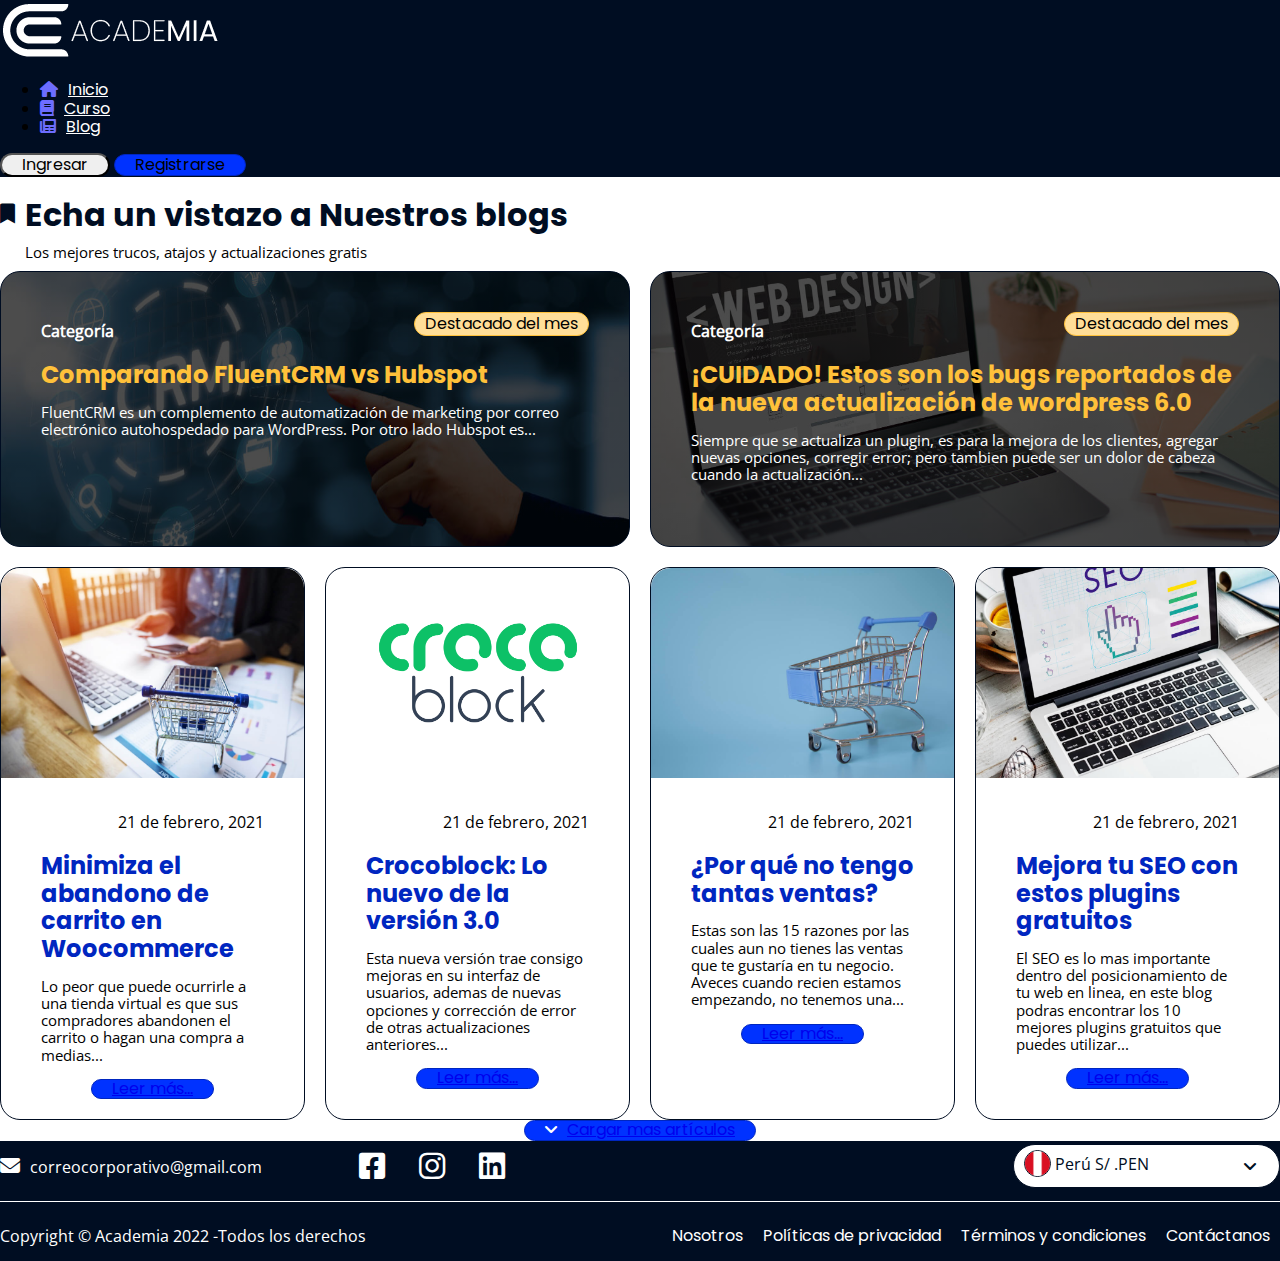
<file: pages/blog.html>
<!DOCTYPE html>
<html lang="es">
<head>
    <meta charset="UTF-8">
    <meta http-equiv="X-UA-Compatible" content="IE=edge">
    <meta name="viewport" content="width=device-width, initial-scale=1.0">
    <link href="https://cdn.jsdelivr.net/npm/bootstrap@5.2.0-beta1/dist/css/bootstrap.min.css" rel="stylesheet" integrity="sha384-0evHe/X+R7YkIZDRvuzKMRqM+OrBnVFBL6DOitfPri4tjfHxaWutUpFmBp4vmVor" crossorigin="anonymous">
    <link rel="stylesheet" href="../assets/icons/css/all.min.css">
    <link rel="stylesheet" href="../css/normalize.css">
    <link rel="stylesheet" href="../sass/estilos.css">
    <link rel="shortcut icon" href="../assets/img/favicon-academia.png" type="image/x-icon">
    <title>Nuestro blog</title>
    <meta name="description" content="Mantente informado sobre lo nuevo de wordpress y sus plugins. Actualiza tu conocimiento y descubre nuevos trucos con nuestros blogs. Suscribete para no perderte nuestros últimos blogs.">
    <meta name="keywords" content="wordpress, plugins, soporte wordpress, actualiza wordpress, newsletter, blogs">
</head>
<body>
    <!-- Inicio - Header (Bootstrap) -->
    <header class="c-header">
        <div class="container">
            <div class=" d-flex flex-wrap align-items-center justify-content-center justify-content-lg-between py-3">
            <a class="logo__link" href="../index.html">
                <img class="logo__img" src="../assets/img/Logo-escritorio.png" alt="Academia">
            </a>
            <ul class="nav col-12 col-lg-auto mb-2 justify-content-center mb-md-0">
                <li><a href="../index.html" class="nav-link px-2"><span class="icon nav__icon fa-solid fa-house"></span>Inicio</a></li>
                <li><a href="cursos.html" class="nav-link px-2"><span class="icon nav__icon fa-solid fa-book"></span>Curso</a></li>
                <li><a href="#" class="nav-link px-2"><span class="icon nav__icon fa-solid fa-newspaper"></span>Blog</a></li>
            </ul>
            <div class="col-lg-auto text-end">
                <button type="button" class="btn btn-outline-light me-2">Ingresar</button>
                <button type="button" class="btn btn-primary">Registrarse</button>
            </div>
            </div>
        </div>
    </header>
    <!-- Fin - Header (Bootstrap) -->

    <!-- Sección de blogs -->
    <section class="s-blogs">
        <div class="container b-blog">
            <div class="content content-main py-3">
                <span class="icon content-main__icon fa-solid fa-bookmark"></span>
                <div class="content-main__div">
                    <h1 class="content-title fw-bold">Echa un vistazo a Nuestros blogs</h1>
                    <p class="content__description content-main__description">Los mejores trucos, atajos y actualizaciones gratis</p>
                </div>
            </div>
            <div class="article">
                <article class="article-f article-1 content content--border content--background-img">
                    <div>
                        <span class="content-badge">Destacado del mes</span>
                        <p class="content_category content_category--size-medium">Categoría</p>
                        <h2 class="content-title fw-bold fs-5 tcolor-destacado">Comparando FluentCRM vs Hubspot</h2>
                        <p class="content__description content__description--size-medium">FluentCRM es un complemento de automatización de marketing por correo electrónico autohospedado para WordPress. Por otro lado Hubspot es...</p>
                    </div>
                </article>
                <article class="article-f article-2 content content--border content--background-img">
                    <span class="content-badge">Destacado del mes</span>
                    <p class="content_category content_category--size-medium">Categoría</p>
                    <h2 class="content-title fw-bold fs-5 tcolor-destacado">¡CUIDADO! Estos son los bugs reportados de la nueva actualización de wordpress 6.0</h2>
                    <p class="content__description">Siempre que se actualiza un plugin, es para la mejora de los clientes, agregar nuevas opciones, corregir error; pero tambien puede ser un dolor de cabeza cuando la actualización...</p>
                </article>
                <article class="article-c article-3 content content--border">
                    <img class="content__img" src="../assets/img/Ecommerce.jpg">
                    <div class="article__container">
                        <p class="content_category content_category--size-medium">Categoría</p>
                        <p class="content_date content_date--size-medium">21 de febrero, 2021</p>
                        <h2 class="content-title fw-bold fs-5 tcolor-comun">Minimiza el abandono de carrito en Woocommerce</h2>
                        <p class="content__description content__description--size-medium">Lo peor que puede ocurrirle a una tienda virtual es que sus compradores abandonen el carrito o hagan una compra a medias...</p>
                        <div class="content__button">
                            <a class="btn btn-primary my-3" href="#"></span>Leer más...</a>
                        </div>
                    </div>
                </article>
                <article class="article-c article-4 content content--border">
                    <img class="content__img" src="../assets/img/crocoblock_logo_vertical.png">
                    <div class="article__container">
                        <p class="content_category content_category--size-medium">Categoría</p>
                        <p class="content_date content_date--size-medium">21 de febrero, 2021</p>
                        <h2 class="content-title fw-bold fs-5 tcolor-comun">Crocoblock: Lo nuevo de la versión 3.0</h2>
                        <p class="content__description content__description--size-medium">Esta nueva versión trae consigo mejoras en su interfaz de usuarios, ademas de nuevas opciones y corrección de error de otras actualizaciones anteriores...</p>
                        <div class="content__button">
                            <a class="btn btn-primary my-3" href="#"></span>Leer más...</a>
                        </div>
                    </div>
                </article>
                <article class="article-c article-5 content content--border">
                    <img class="content__img" src="../assets/img/Abandono de carrito.jpg">
                    <div class="article__container">
                        <p class="content_category content_category--size-medium">Categoría</p>
                        <p class="content_date content_date--size-medium">21 de febrero, 2021</p>
                        <h2 class="content-title fw-bold fs-5 tcolor-comun">¿Por qué no tengo tantas ventas?</h2>
                        <p class="content__description content__description--size-medium">Estas son las 15 razones por las cuales aun no tienes las ventas que te gustaría en tu negocio. Aveces cuando recien estamos empezando, no tenemos una...</p>
                        <div class="content__button">
                            <a class="btn btn-primary my-3" href="#"></span>Leer más...</a>
                        </div>
                    </div>
                </article>
                <article class="article-c article-6 content content--border">
                    <img class="content__img" src="../assets/img/Seo.jpg">
                    <div class="article__container">
                        <p class="content_category content_category--size-medium">Categoría</p>
                        <p class="content_date content_date--size-medium">21 de febrero, 2021</p>
                        <h2 class="content-title fw-bold fs-5 tcolor-comun">Mejora tu SEO con estos plugins gratuitos</h2>
                        <p class="content__description content__description--size-medium">El SEO es lo mas importante dentro del posicionamiento de tu web en linea, en este blog podras encontrar los 10 mejores plugins gratuitos que puedes utilizar...</p>
                        <div class="content__button">
                            <a class="btn btn-primary my-3" href="#"></span>Leer más...</a>
                        </div>
                    </div>
                </article>
            </div>
            <div class="c_button">
                <a class="btn btn-primary my-3" href="#"><span class="icon button__icon fa-solid fa-angle-down"></span>Cargar mas artículos</a>
            </div>
        </div>
    </section>

    <!-- Footer -->
    <footer class="footer">
        <div class="block b-footer">
            <div class="c-footer-1 pt-2">
                <p class="footer__email"><span class="icon footer__icon fa-solid fa-envelope"></span>correocorporativo@gmail.com</p>
                <div class="redes redes--horizontal">
                    <span class="icon redes__icon fa-brands fa-facebook-square"></span>
                    <span class="icon redes__icon fa-brands fa-instagram"></span>
                    <span class="icon redes__icon fa-brands fa-linkedin"></span>
                </div>
                <div class="multi-currency">
                    <a href="#" class="hyperlink multi-currency__item">
                        <img src="../assets/img/Bandera-peru.png" alt="" class="multi-currency__img">
                        <p class="multi-currency__country">Perú S/ .PEN</p>
                        <span class="icon multi-currency__icon fa-solid fa-angle-down"></span>
                    </a>
                </div>
            </div>
            <span class="separator footer__separator"></span>
            <div class="c-footer-2">
                <p class="footer__copyright">Copyright © Academia 2022 -Todos los derechos</p>
                <nav class="nav nav-footer">
                    <ul class="nav__list nav-footer__list">
                        <li class="nav__item">
                            <a class="nav__link" href="pages/nosotros.html">Nosotros</a>
                        </li>
                        <li class="nav__item">
                            <a class="nav__link" href="#">Políticas de privacidad</a>
                        </li>
                        <li class="nav__item">
                            <a class="nav__link" href="#">Términos y condiciones</a>
                        </li>
                        <li class="nav__item">
                            <a class="nav__link" href="contacto.html">Contáctanos</a>
                        </li>
                    </ul>
                </nav>
            </div>
            <nav class="nav nav-footer-m">
                <ul class="nav__list nav-footer__list">
                    <li class="nav__item">
                        <a class="nav__link" href="#">Nosotros</a>
                    </li>
                    <li class="nav__item">
                        <a class="nav__link" href="#">Políticas de privacidad</a>
                    </li>
                    <li class="nav__item">
                        <a class="nav__link" href="#">Términos y condiciones</a>
                    </li>
                    <li class="nav__item">
                        <a class="nav__link" href="contacto.html">Contáctanos</a>
                    </li>
                </ul>
            </nav>
        </div>
    </footer>
        <!--Fin - Footer -->
    <script src="https://cdn.jsdelivr.net/npm/bootstrap@5.2.0-beta1/dist/js/bootstrap.bundle.min.js" integrity="sha384-pprn3073KE6tl6bjs2QrFaJGz5/SUsLqktiwsUTF55Jfv3qYSDhgCecCxMW52nD2" crossorigin="anonymous"></script>
</body>
</html>
</file>
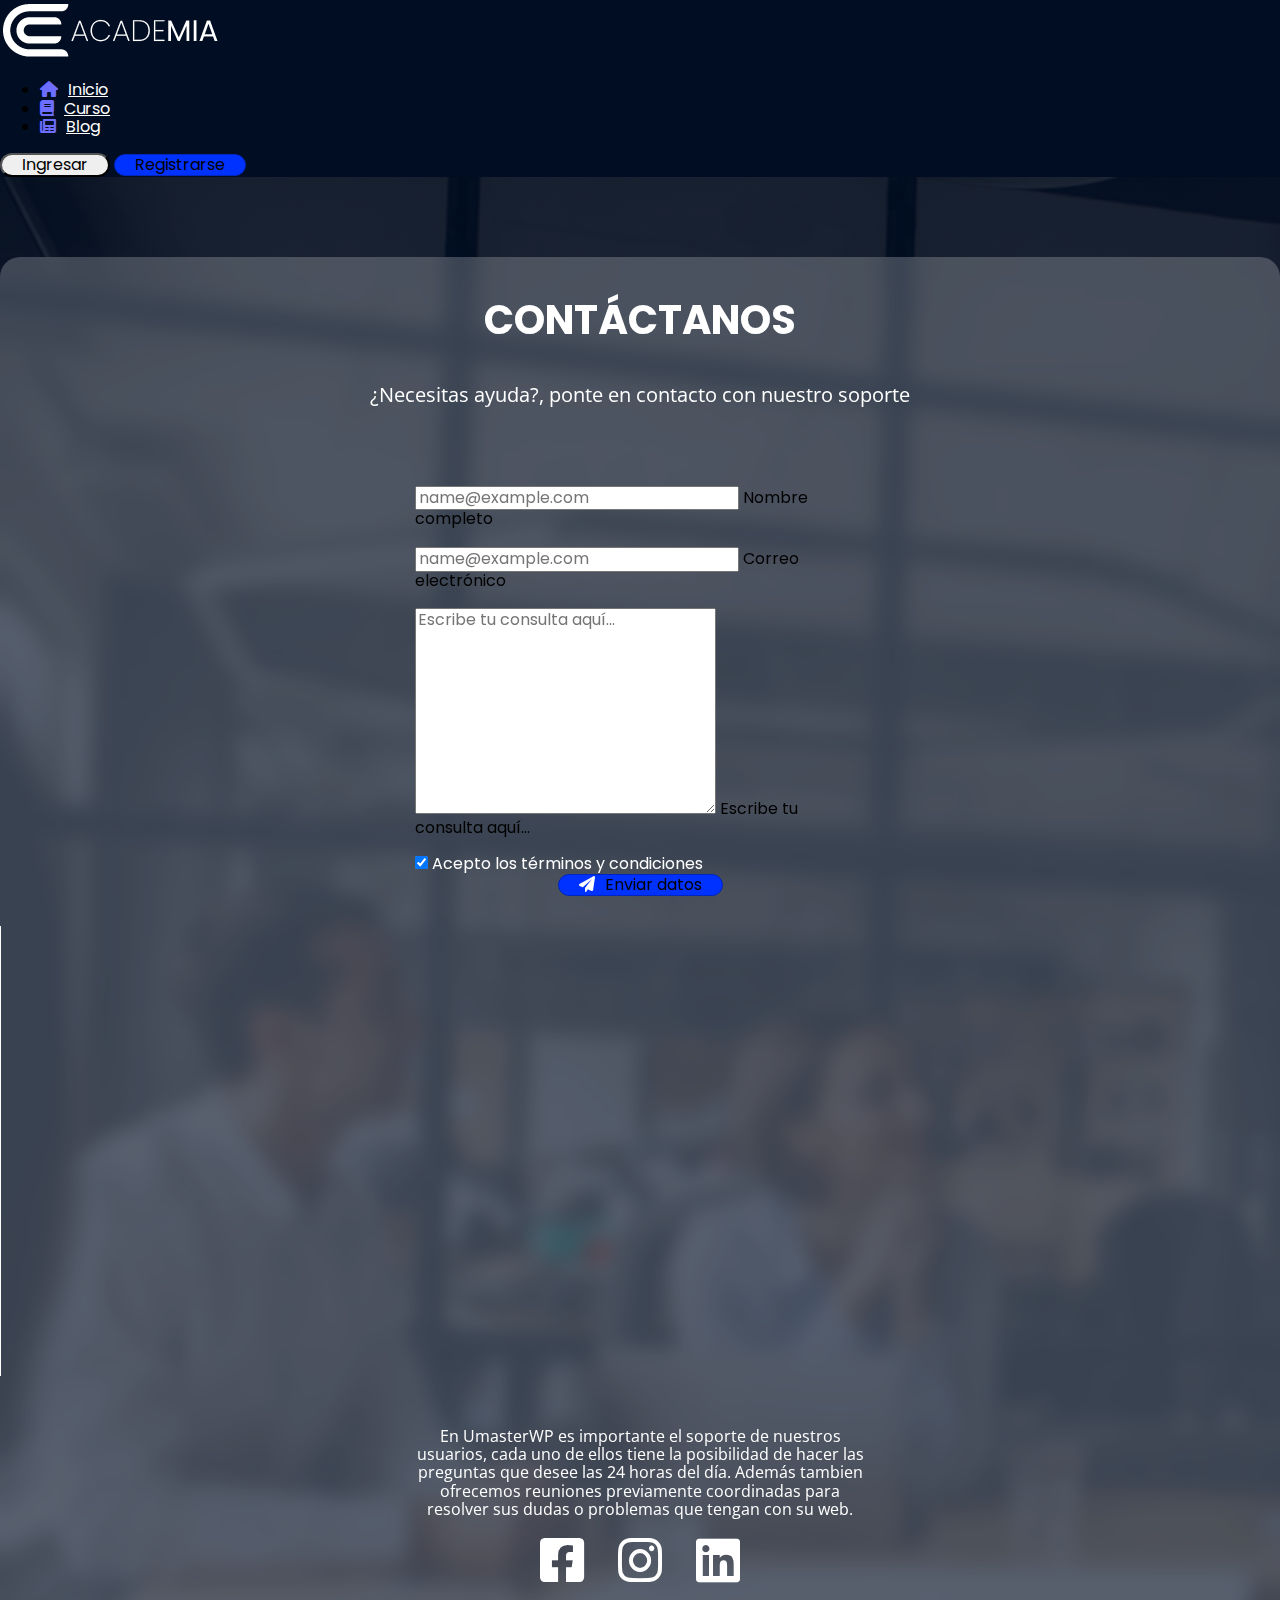
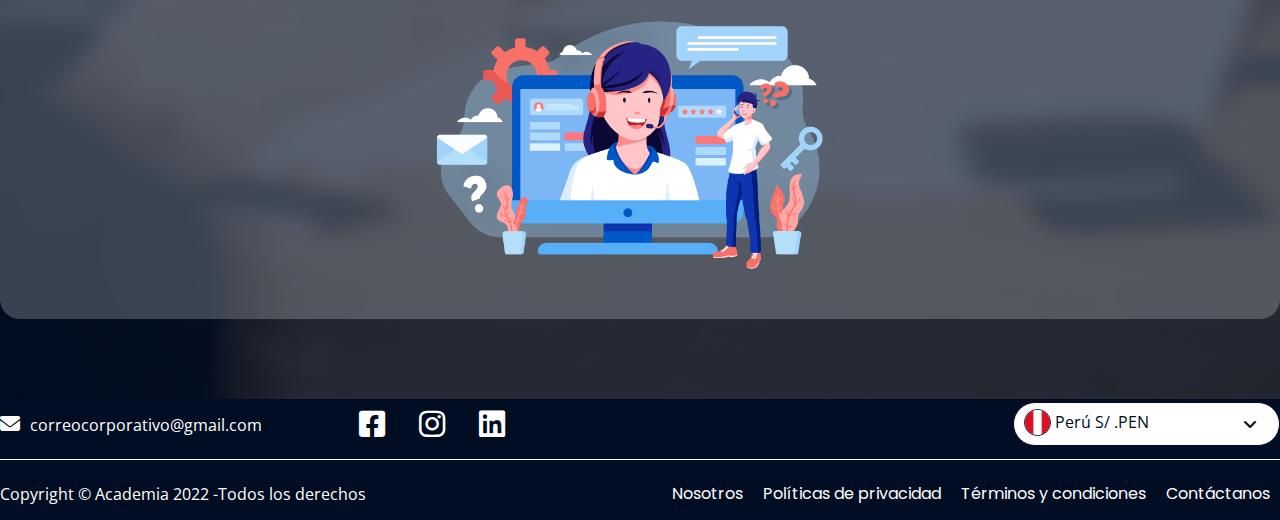
<file: pages/contacto.html>
<!DOCTYPE html>
<html lang="es">
<head>
    <meta charset="UTF-8">
    <meta http-equiv="X-UA-Compatible" content="IE=edge">
    <meta name="viewport" content="width=device-width, initial-scale=1.0">
    <link href="https://cdn.jsdelivr.net/npm/bootstrap@5.2.0-beta1/dist/css/bootstrap.min.css" rel="stylesheet" integrity="sha384-0evHe/X+R7YkIZDRvuzKMRqM+OrBnVFBL6DOitfPri4tjfHxaWutUpFmBp4vmVor" crossorigin="anonymous">
    <link rel="stylesheet" href="../assets/icons/css/all.min.css">
    <link rel="stylesheet" href="../css/normalize.css">
    <link rel="stylesheet" href="../sass/estilos.css">
    <link rel="shortcut icon" href="../assets/img/favicon-academia.png" type="image/x-icon">
    <title>Contacto</title>
    <meta name="description" content="Resuelve todas tus dudas poniéndote en contacto con nosotros.">
    <meta name="keywords" content="wordpress, contactanos, soporte, preguntas frecuentes">
</head>
<body>
    <!-- Inicio - Header (Bootstrap) -->
    <header class="c-header">
        <div class="container">
            <div class=" d-flex flex-wrap align-items-center justify-content-center justify-content-lg-between py-3">
            <a class="logo__link" href="../index.html">
                <img class="logo__img" src="../assets/img/Logo-escritorio.png" alt="Academia">
            </a>
            <ul class="nav col-12 col-lg-auto mb-2 justify-content-center mb-md-0">
                <li><a href="../index.html" class="nav-link px-2"><span class="icon nav__icon fa-solid fa-house"></span>Inicio</a></li>
                <li><a href="cursos.html" class="nav-link px-2"><span class="icon nav__icon fa-solid fa-book"></span>Curso</a></li>
                <li><a href="blog.html" class="nav-link px-2"><span class="icon nav__icon fa-solid fa-newspaper"></span>Blog</a></li>
            </ul>
            <div class="col-lg-auto text-end">
                <button type="button" class="btn btn-outline-light me-2">Ingresar</button>
                <button type="button" class="btn btn-primary">Registrarse</button>
            </div>
            </div>
        </div>
    </header>
    <!-- Fin - Header (Bootstrap) -->
    <!-- Sección de Contacto -->
    <div class="s-contact">
        <div class="container">
            <div class="block__contact">
                <div class="row contact">
                    <h1 class="contact__title fw-bold mb-1">CONTÁCTANOS</h1>
                    <P class="contact__description mb-1">¿Necesitas ayuda?, ponte en contacto con nuestro soporte</P>
                </div>
                <div class="row contact__container">
                    <div class="contact__form col-5">
                        <div class="form-floating mb-3 flex-fill">
                            <input type="text" class="form-control rounded-pill px-5" id="floatingInput" placeholder="name@example.com">
                            <label class="mx-5" for="floatingInput">Nombre completo</label>
                        </div>
                        <br>
                        <div class="form-floating mb-3 flex-fill">
                            <input type="email" class="form-control rounded-pill px-5" id="floatingInput" placeholder="name@example.com">
                            <label class="mx-5" for="floatingInput">Correo electrónico</label>
                        </div>
                        <br>
                        <div class="form-floating">
                            <textarea class="form-control" placeholder="Escribe tu consulta aquí..." id="floatingTextarea2" style="height: 200px"></textarea>
                            <label for="floatingTextarea2">Escribe tu consulta aquí...</label>
                        </div>
                        <br>
                        <div class="form-check">
                            <input class="form-check-input" type="checkbox" value="" id="flexCheckChecked" checked>
                            <label class="form-check-label" for="flexCheckChecked">
                            Acepto los términos y condiciones</label>
                        </div>
                        <div class="c_button mt-4 mb-5">
                            <button class="btn btn-primary" type="submit"><span class="icon button__icon fa-solid fa-paper-plane"></span>Enviar datos</button>
                        </div>
                    </div>
                    <span class="separator contact__separator "></span>
                    <div class="contact__content col-5">
                        <p>En UmasterWP es importante el soporte de nuestros usuarios, cada uno de ellos tiene la posibilidad de hacer las preguntas que desee las 24 horas del día. Además tambien ofrecemos reuniones previamente coordinadas para resolver sus dudas o problemas que tengan con su web.</p>
                        <div class="redes redes--center redes--horizontal">
                            <span class="icon redes__icon redes__icon--dark fa-brands fa-facebook-square"></span>
                            <span class="icon redes__icon redes__icon--dark fa-brands fa-instagram"></span>
                            <span class="icon redes__icon redes__icon--dark fa-brands fa-linkedin"></span>
                        </div>
                        <img src="../assets/img/contactanos-img.png" alt="">
                    </div>
                </div>
            </div>
        </div>
    </div>
    <!-- Footer -->
    <footer class="footer">
        <div class="block b-footer">
            <div class="c-footer-1 pt-2">
                <p class="footer__email"><span class="icon footer__icon fa-solid fa-envelope"></span>correocorporativo@gmail.com</p>
                <div class="redes redes--horizontal">
                    <span class="icon redes__icon fa-brands fa-facebook-square"></span>
                    <span class="icon redes__icon fa-brands fa-instagram"></span>
                    <span class="icon redes__icon fa-brands fa-linkedin"></span>
                </div>
                <div class="multi-currency">
                    <a href="#" class="hyperlink multi-currency__item">
                        <img src="../assets/img/Bandera-peru.png" alt="" class="multi-currency__img">
                        <p class="multi-currency__country">Perú S/ .PEN</p>
                        <span class="icon multi-currency__icon fa-solid fa-angle-down"></span>
                    </a>
                </div>
            </div>
            <span class="separator footer__separator"></span>
            <div class="c-footer-2">
                <p class="footer__copyright">Copyright © Academia 2022 -Todos los derechos</p>
                <nav class="nav nav-footer">
                    <ul class="nav__list nav-footer__list">
                        <li class="nav__item">
                            <a class="nav__link" href="#">Nosotros</a>
                        </li>
                        <li class="nav__item">
                            <a class="nav__link" href="#">Políticas de privacidad</a>
                        </li>
                        <li class="nav__item">
                            <a class="nav__link" href="#">Términos y condiciones</a>
                        </li>
                        <li class="nav__item">
                            <a class="nav__link" href="#">Contáctanos</a>
                        </li>
                    </ul>
                </nav>
            </div>
            <nav class="nav nav-footer-m">
                <ul class="nav__list nav-footer__list">
                    <li class="nav__item">
                        <a class="nav__link" href="#">Nosotros</a>
                    </li>
                    <li class="nav__item">
                        <a class="nav__link" href="#">Políticas de privacidad</a>
                    </li>
                    <li class="nav__item">
                        <a class="nav__link" href="#">Términos y condiciones</a>
                    </li>
                    <li class="nav__item">
                        <a class="nav__link" href="#">Contáctanos</a>
                    </li>
                </ul>
            </nav>
        </div>
    </footer>
        <!--Fin - Footer -->
    <script src="https://cdn.jsdelivr.net/npm/bootstrap@5.2.0-beta1/dist/js/bootstrap.bundle.min.js" integrity="sha384-pprn3073KE6tl6bjs2QrFaJGz5/SUsLqktiwsUTF55Jfv3qYSDhgCecCxMW52nD2" crossorigin="anonymous"></script>
</body>
</html>
</file>
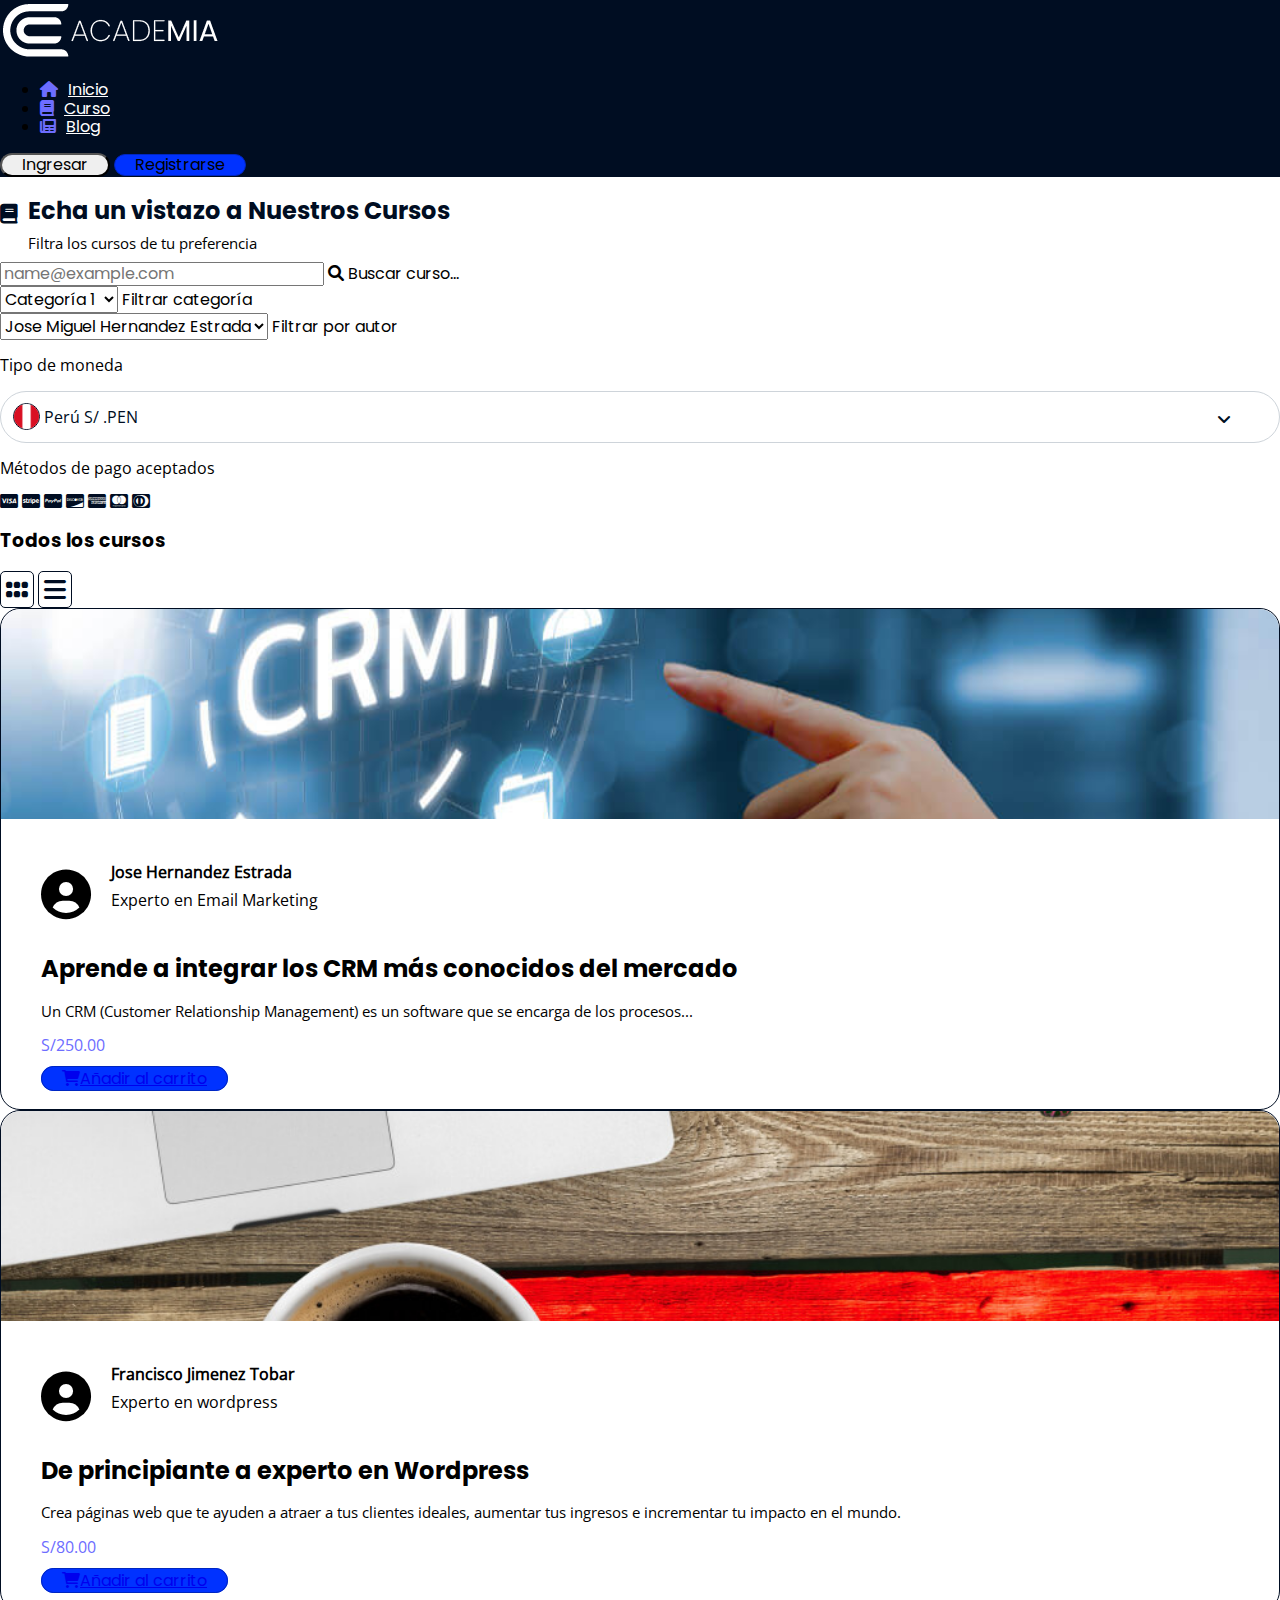
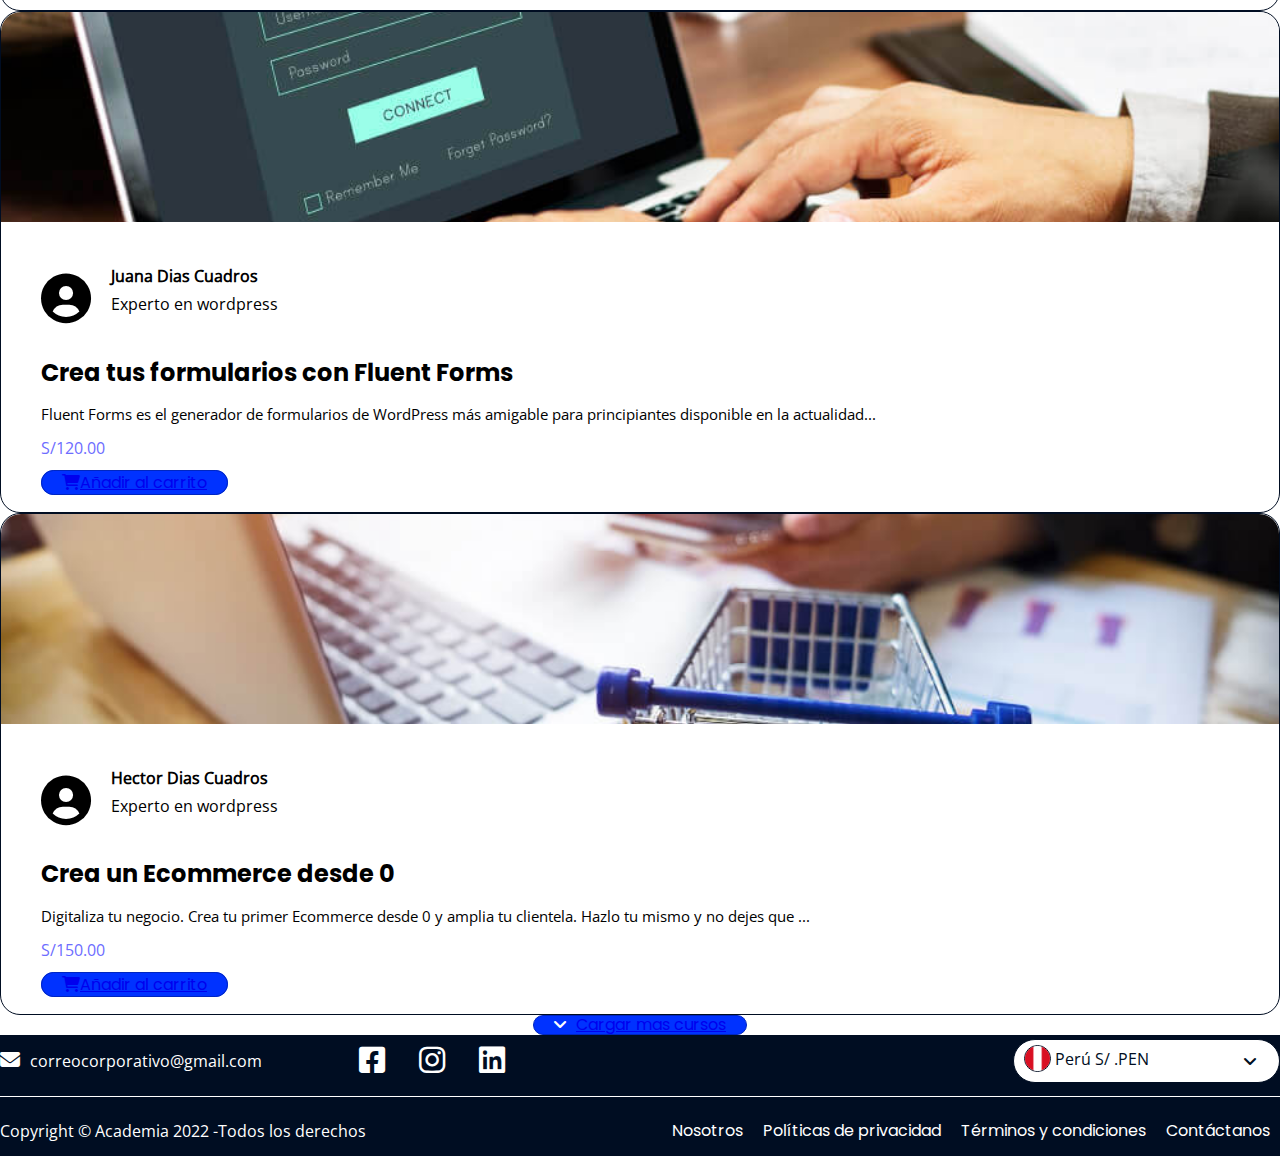
<file: pages/cursos.html>
<!DOCTYPE html>
<html lang="es">
<head>
    <meta charset="UTF-8">
    <meta http-equiv="X-UA-Compatible" content="IE=edge">
    <meta name="viewport" content="width=device-width, initial-scale=1.0">
    <link href="https://cdn.jsdelivr.net/npm/bootstrap@5.2.0-beta1/dist/css/bootstrap.min.css" rel="stylesheet" integrity="sha384-0evHe/X+R7YkIZDRvuzKMRqM+OrBnVFBL6DOitfPri4tjfHxaWutUpFmBp4vmVor" crossorigin="anonymous">
    <link rel="stylesheet" href="../assets/icons/css/all.min.css">
    <link rel="stylesheet" href="../css/normalize.css">
    <link rel="stylesheet" href="../sass/estilos.css">
    <link rel="shortcut icon" href="../assets/img/favicon-academia.png" type="image/x-icon">
    <title>Academia</title>
    <meta name="description" content="Encuentra los mejores cursos sobre wordpress y sus plugins. Actualizaciones mensuales y soporte personalizado.">
    <meta name="keywords" content="wordpress, plugins, soporte wordpress, actualiza wordpress, academia, curso wordpress, cursos, crm, builders, elementor">
</head>
<body>
    <!-- Inicio - Header (Bootstrap) -->
    <header class="c-header">
        <div class="container">
            <div class=" d-flex flex-wrap align-items-center justify-content-center justify-content-lg-between py-3">
            <a class="logo__link" href="../index.html">
                <img class="logo__img" src="../assets/img/Logo-escritorio.png" alt="Academia">
            </a>
            <ul class="nav col-12 col-lg-auto mb-2 justify-content-center mb-md-0">
                <li><a href="../index.html" class="nav-link px-2"><span class="icon nav__icon fa-solid fa-house"></span>Inicio</a></li>
                <li><a href="#" class="nav-link px-2"><span class="icon nav__icon fa-solid fa-book"></span>Curso</a></li>
                <li><a href="blog.html" class="nav-link px-2"><span class="icon nav__icon fa-solid fa-newspaper"></span>Blog</a></li>
            </ul>
            <div class="col-lg-auto text-end">
                <button type="button" class="btn btn-outline-light me-2">Ingresar</button>
                <button type="button" class="btn btn-primary">Registrarse</button>
            </div>
            </div>
        </div>
    </header>
    <!-- Fin - Header (Bootstrap) -->
    
    <!-- Grid de cursos - Inicio -->
    <div class="container-fluid">
        <div class="container">
            <div class="content content-main py-3">
                <span class="icon content-main__icon fa-solid fa-book"></span>
                <div class="content-main__div">
                    <h2 class="content-title fw-bold">Echa un vistazo a Nuestros Cursos</h2>
                    <p class="content__description content-main__description">Filtra los cursos de tu preferencia</p>
                </div>
            </div>
            <div class="row">
                <div class="form-floating col-md-5 mb-3 flex-fill">
                    <input type="text" class="form-control rounded-pill px-5" id="floatingInput" placeholder="name@example.com">
                    
                    <label class="mx-5" for="floatingInput">
                        <span class="me-2 fa-solid fa-magnifying-glass"></span>
                        Buscar curso...
                    </label>
                </div>
                <div class="form-floating col-md-3 mb-3 flex-fill">
                    <select class="form-select rounded-pill ps-4" id="floatingSelect" aria-label="Floating label select example">
                        <option selected>Categoría 1</option>
                        <option value="1">Categoría 2</option>
                        <option value="2">Categoría 3</option>
                        <option value="3">Categoría 4</option>
                    </select>
                    <label class="ps-5" for="floatingSelect">Filtrar categoría</label>
                </div>
                <div class="form-floating col-md-3 mb-3 flex-fill">
                    <select class="form-select rounded-pill ps-4" id="floatingSelect" aria-label="Floating label select example">
                        <option selected>Jose Miguel Hernandez Estrada</option>
                        <option value="1">Francisco Jimenez Tobar</option>
                        <option value="2">Juana Dias Cuadros</option>
                        <option value="3">Hector Dias Cuadros</option>
                    </select>
                    <label class="ps-5" for="floatingSelect">Filtrar por autor</label>
                </div>
            </div>
            <div class="row mb-5">
                <div class="filter__currency col-md-4 mb-3 flex-fill">
                    <p class="filter__tittle fw-bold mb-1">Tipo de moneda</p>
                    <div class="multi-currency multi-currency--filter">
                        <a href="#" class="hyperlink multi-currency__item">
                            <img src="../assets/img/Bandera-peru.png" alt="" class="multi-currency__img">
                            <p class="multi-currency__country">Perú S/ .PEN</p>
                            <span class="icon multi-currency__icon fa-solid fa-angle-down"></span>
                        </a>
                    </div>
                </div>
                <div class="filter-payment-method col-md-8 mb-3 flex-fill">
                    <p class="filter__tittle fw-bold mb-1">Métodos de pago aceptados</p>
                    <div class="icon-payments">
                        <span class="me-3 fs-1 icon fa-brands fa-cc-visa"></span>
                        <span class="me-3 fs-1 icon fa-brands fa-cc-stripe"></span>
                        <span class="me-3 fs-1 icon fa-brands fa-cc-paypal"></span>
                        <span class="me-3 fs-1 icon fa-brands fa-cc-discover"></span>
                        <span class="me-3 fs-1 icon fa-brands fa-cc-amex"></span>
                        <span class="me-3 fs-1 icon fa-brands fa-cc-mastercard"></span>
                        <span class="me-3 fs-1 icon fa-brands fa-cc-diners-club"></span>
                    </div>
                </div>
            </div>
            <div class="row">
                <h3 class="fs-4 fw-bold col mb-5">Todos los cursos</h3>
                <div class="icon-group col mb-5 d-flex justify-content-end">
                    <span class="icon courses-h__icon fa-solid fa-grip"></span>
                    <spani class="icon courses-h__icon fa-solid fa-bars"></spani>
                </div>
            </div>
            <div class="d-flex flex-wrap mb-4 courses-grid">
                <article class="course-g content col content--border">
                    <img class="content__img" src="../assets/img/Fluentcrm.jpg" alt="">
                    <div class="article__container">
                        <div class="author align-items-center">
                            <span class="author__img fa-solid fa-circle-user fs-3"></span>
                            <div class="author__content">
                                <p class="author__name">Jose Hernandez Estrada</p>
                                <p class="author__profession">Experto en Email Marketing</p>
                            </div>
                        </div>
                        <h2 class="content__title fs-5 fw-bold">Aprende a integrar los CRM más conocidos del mercado</h2>
                        <p class="content__description">Un CRM (Customer Relationship Management) es un software que se encarga de los procesos...</p>
                        <p class="content__price fw-bold">S/250.00</p>
                        <div class="content__buttons">
                            <a class="btn btn-primary d-block" href="#"><span class="button_icon fa-solid fa-cart-shopping"></span>Añadir al carrito</a>
                        </div>
                    </div>
                </article>
                <article class="course-g content col content--border">
                    <img class="content__img" src="../assets/img/Wordpres 2.jpg" alt="">
                    <div class="article__container">
                        <div class="author align-items-center">
                            <span class="author__img fa-solid fa-circle-user fs-3"></span>
                            <div class="author__content">
                                <p class="author__name">Francisco Jimenez Tobar</p>
                                <p class="author__profession">Experto en wordpress</p>
                            </div>
                        </div>
                        <h2 class="content__title fs-5 fw-bold">De principiante a experto en Wordpress</h2>
                        <p class="content__description">Crea páginas web que te ayuden a atraer a tus clientes ideales, aumentar tus ingresos e incrementar tu impacto en el mundo.</p>
                        <p class="content__price fw-bold">S/80.00</p>
                        <div class="content__buttons">
                            <a class="btn btn-primary d-block" href="#"><span class="button_icon fa-solid fa-cart-shopping"></span>Añadir al carrito</a>
                        </div>
                    </div>
                </article>
                <article class="course-g content col content--border">
                    <img class="content__img" src="../assets/img/Fluent forms.jpg" alt="">
                    <div class="article__container">
                        <div class="author align-items-center">
                            <span class="author__img fa-solid fa-circle-user fs-3"></span>
                            <div class="author__content">
                                <p class="author__name">Juana Dias Cuadros</p>
                                <p class="author__profession">Experto en wordpress</p>
                            </div>
                        </div>
                        <h2 class="content__title fs-5 fw-bold">Crea tus formularios con Fluent Forms</h2>
                        <p class="content__description">Fluent Forms es el generador de formularios de WordPress más amigable para principiantes disponible en la actualidad...</p>
                        <p class="content__price fw-bold">S/120.00</p>
                        <div class="content__buttons">
                            <a class="btn btn-primary d-block" href="#"><span class="button_icon fa-solid fa-cart-shopping"></span>Añadir al carrito</a>
                        </div>
                    </div>
                </article>
                <article class="course-g content col content--border">
                    <img class="content__img" src="../assets/img/Ecommerce.jpg" alt="">
                    <div class="article__container">
                        <div class="author align-items-center">
                            <span class="author__img fa-solid fa-circle-user fs-3"></span>
                            <div class="author__content">
                                <p class="author__name">Hector Dias Cuadros</p>
                                <p class="author__profession">Experto en wordpress</p>
                            </div>
                        </div>
                        <h2 class="content__title fs-5 fw-bold">Crea un Ecommerce desde 0</h2>
                        <p class="content__description">Digitaliza tu negocio. Crea tu primer Ecommerce desde 0 y amplia tu clientela. Hazlo tu mismo y no dejes que ...</p>
                        <p class="content__price fw-bold">S/150.00</p>
                        <div class="content__buttons">
                            <a class="btn btn-primary d-block" href="#"><span class="button_icon fa-solid fa-cart-shopping"></span>Añadir al carrito</a>
                        </div>
                    </div>
                </article>
            </div>
            <div class="c_button mb-5">
                <a class="btn btn-primary" href="#"><span class="icon button__icon fa-solid fa-angle-down"></span>Cargar mas cursos</a>
            </div>
        </div>
    </div>
    <!-- Grid de cursos - Inicio -->
    <!-- Footer -->
    <footer class="footer">
        <div class="block b-footer">
            <div class="c-footer-1 pt-2">
                <p class="footer__email"><span class="icon footer__icon fa-solid fa-envelope"></span>correocorporativo@gmail.com</p>
                <div class="redes redes--horizontal">
                    <span class="icon redes__icon fa-brands fa-facebook-square"></span>
                    <span class="icon redes__icon fa-brands fa-instagram"></span>
                    <span class="icon redes__icon fa-brands fa-linkedin"></span>
                </div>
                <div class="multi-currency">
                    <a href="#" class="hyperlink multi-currency__item">
                        <img src="../assets/img/Bandera-peru.png" alt="" class="multi-currency__img">
                        <p class="multi-currency__country">Perú S/ .PEN</p>
                        <span class="icon multi-currency__icon fa-solid fa-angle-down"></span>
                    </a>
                </div>
            </div>
            <span class="separator footer__separator"></span>
            <div class="c-footer-2">
                <p class="footer__copyright">Copyright © Academia 2022 -Todos los derechos</p>
                <nav class="nav nav-footer">
                    <ul class="nav__list nav-footer__list">
                        <li class="nav__item">
                            <a class="nav__link" href="pages/nosotros.html">Nosotros</a>
                        </li>
                        <li class="nav__item">
                            <a class="nav__link" href="#">Políticas de privacidad</a>
                        </li>
                        <li class="nav__item">
                            <a class="nav__link" href="#">Términos y condiciones</a>
                        </li>
                        <li class="nav__item">
                            <a class="nav__link" href="contacto.html">Contáctanos</a>
                        </li>
                    </ul>
                </nav>
            </div>
            <nav class="nav nav-footer-m">
                <ul class="nav__list nav-footer__list">
                    <li class="nav__item">
                        <a class="nav__link" href="#">Nosotros</a>
                    </li>
                    <li class="nav__item">
                        <a class="nav__link" href="#">Políticas de privacidad</a>
                    </li>
                    <li class="nav__item">
                        <a class="nav__link" href="#">Términos y condiciones</a>
                    </li>
                    <li class="nav__item">
                        <a class="nav__link" href="contacto.html">Contáctanos</a>
                    </li>
                </ul>
            </nav>
        </div>
    </footer>
        <!--Fin - Footer -->
    <script src="https://cdn.jsdelivr.net/npm/bootstrap@5.2.0-beta1/dist/js/bootstrap.bundle.min.js" integrity="sha384-pprn3073KE6tl6bjs2QrFaJGz5/SUsLqktiwsUTF55Jfv3qYSDhgCecCxMW52nD2" crossorigin="anonymous"></script>
</body>
</html>
</file>
<file: sass/estilos.css>
@charset "UTF-8";
@font-face {
  font-family: 'Poppins';
  src: url(../assets/fonts/Poppins/Poppins-Regular.ttf);
  font-weight: normal;
}

@font-face {
  font-family: 'Poppins';
  src: url(../assets/fonts/Poppins/Poppins-Bold.ttf);
  font-weight: bold;
}

@font-face {
  font-family: 'Open Sans';
  src: url(../assets/fonts/OpenSans/OpenSans-Regular.ttf);
}

body {
  font-family: Poppins;
}

p {
  font-family: Open Sans;
}

.icon {
  color: #000D22;
}

.hyperlink {
  color: #6d6dff;
  text-decoration: none;
  -webkit-transition: color 0.5s;
  transition: color 0.5s;
}

.hyperlink:hover {
  color: #00deff;
  -webkit-transform: translate(50px, 200px);
          transform: translate(50px, 200px);
  -webkit-transition: color 0.5s;
  transition: color 0.5s;
}

.separator {
  display: inline-block;
}

/* Header - Inicio */
.c-header {
  background-color: #000D22;
}

@media (min-width: 1400px) {
  .container, .container-lg, .container-md, .container-sm, .container-xl, .container-xxl {
    max-width: 1400px;
  }
}

.nav__icon {
  padding-right: 10px;
  color: #6d6dff;
  -webkit-transition: all 0.3s ease;
  transition: all 0.3s ease;
}

.nav-link:hover .nav__icon {
  color: #00deff;
  -webkit-transition: all 0.3s ease;
  transition: all 0.3s ease;
}

.nav-link:focus .nav__icon {
  color: #00deff;
}

.nav-link {
  color: #ffffff;
  -webkit-transition: all 0.3s ease;
  transition: all 0.3s ease;
}

.nav-link:hover {
  color: #00deff;
  -webkit-transition: all 0.3s ease;
  transition: all 0.3s ease;
}

.nav-link:focus {
  color: #00deff;
}

.btn-outline-light {
  border-radius: 50px;
  padding-inline: 20px;
}

.btn-outline-light:hover {
  background-color: #0026c0;
  border: 1px solid #0026c0;
  color: #ffffff;
}

/* Header - Fin */
/* banner - Inicio */
.carousel-item {
  height: 450px;
}

.img-fluid {
  height: 100%;
  width: 100%;
  -o-object-fit: cover;
     object-fit: cover;
}

.img-banner {
  -o-object-position: center;
     object-position: center;
  -webkit-filter: brightness(35%);
          filter: brightness(35%);
}

.img-top {
  -o-object-position: top;
     object-position: top;
}

.carousel-caption {
  bottom: 5.5em;
}

.btn-primary {
  background-color: #0032ff;
  border: 1px solid #0026c0;
  border-radius: 50px;
  padding-inline: 20px;
}

.btn-primary:hover {
  background-color: #0026c0;
  border: 1px solid #0026c0;
}

@media only screen and (max-width: 600px) {
  .carousel-item {
    min-height: 550px;
  }
}

/* banner - Fin */
/* Heroes - Inicio */
.content-badge {
  background-color: #ffde98;
  padding: 2px 10px 2px;
  border: 1px solid #ffc13a;
  border-radius: 20px;
  float: right;
}

.content-list {
  list-style: none;
  padding: 0;
}

.content-item {
  display: inline-block;
  padding-right: 15px;
  color: #0026c0;
}

.content-icon {
  padding-right: 10px;
  color: #0026c0;
}

.author {
  margin: 10px 0 10px;
  display: -webkit-box;
  display: -ms-flexbox;
  display: flex;
}

.author__img {
  display: inline-block;
  font-size: 50px;
  margin: 16px 20px 16px 0;
}

.author__content {
  display: inline-block;
}

.author__name {
  margin: 10px 0 10px;
  font-weight: bold;
}

.author__profession {
  margin: 10px 0 10px;
}

.btn-outline-primary {
  border-radius: 50px;
  padding-inline: 20px;
  border: 1px solid #0032ff;
  color: #0032ff;
}

.btn-outline-primary:hover {
  background-color: #0026c0;
  border: 1px solid #0026c0;
  color: #ffffff;
}

/* Heroes - Fin */
/* Caracteristicas - I */
.s-features {
  min-height: auto;
}

.content-section {
  max-width: 500px;
}

.content-title {
  margin: 20px 0 10px;
  padding: 0px;
  color: #000D22;
}

.content-separator {
  width: 120px;
  height: 1px;
  margin: 0 0 30px;
  background-color: #000D22;
}

.features-container {
  display: -webkit-box;
  display: -ms-flexbox;
  display: flex;
  -webkit-box-orient: horizontal;
  -webkit-box-direction: normal;
      -ms-flex-flow: row wrap;
          flex-flow: row wrap;
  -webkit-box-pack: justify;
      -ms-flex-pack: justify;
          justify-content: space-between;
  margin-bottom: 50px;
}

.features-item {
  display: inline-block;
  width: 250px;
  text-align: center;
  padding: 30px 48px 30px;
}

.features-icon {
  font-size: 100px;
  -webkit-animation-name: subibaja;
          animation-name: subibaja;
  -webkit-animation-iteration-count: infinite;
          animation-iteration-count: infinite;
  -webkit-animation-timing-function: ease-in-out;
          animation-timing-function: ease-in-out;
  -webkit-animation-duration: 2s;
          animation-duration: 2s;
}

@-webkit-keyframes subibaja {
  0% {
    -webkit-transform: translate(0px, 0px);
            transform: translate(0px, 0px);
  }
  50% {
    -webkit-transform: translate(0px, -30px);
            transform: translate(0px, -30px);
  }
  100% {
    -webkit-transform: translate(0px, 0px);
            transform: translate(0px, 0px);
  }
}

@keyframes subibaja {
  0% {
    -webkit-transform: translate(0px, 0px);
            transform: translate(0px, 0px);
  }
  50% {
    -webkit-transform: translate(0px, -30px);
            transform: translate(0px, -30px);
  }
  100% {
    -webkit-transform: translate(0px, 0px);
            transform: translate(0px, 0px);
  }
}

.features-item-title {
  font-weight: bold;
  margin: 10px 0 0px;
}

.features-item-separator {
  width: 100px;
  height: 1px;
  margin: 0;
  background-color: #000D22;
}

.features-item-description {
  margin: 10px 0 0px;
}

@media only screen and (max-width: 1023px) {
  .content-section {
    margin-left: 30px;
  }
}

@media only screen and (max-width: 500px) {
  .features-container {
    -webkit-box-pack: center;
        -ms-flex-pack: center;
            justify-content: center;
  }
}

/* Caracteristicas - F */
/* Categorias - I */
.card-cover {
  background-image: -webkit-gradient(linear, left top, left bottom, from(#000000b3), to(#000000b3)), url("../assets/img/Diseno_web.jpg");
  background-image: linear-gradient(#000000b3, #000000b3), url("../assets/img/Diseno_web.jpg");
  background-position: center;
  background-size: cover;
  background-repeat: no-repeat;
}

.card-cover-2 {
  background-image: -webkit-gradient(linear, left top, left bottom, from(#000000b3), to(#000000b3)), url("../assets/img/Fluentcrm.jpg");
  background-image: linear-gradient(#000000b3, #000000b3), url("../assets/img/Fluentcrm.jpg");
  background-position: center;
  background-size: cover;
  background-repeat: no-repeat;
}

.card-cover-3 {
  background-image: -webkit-gradient(linear, left top, left bottom, from(#000000b3), to(#000000b3)), url("../assets/img/estudiante digital.jpg");
  background-image: linear-gradient(#000000b3, #000000b3), url("../assets/img/estudiante digital.jpg");
  background-position: center;
  background-size: cover;
  background-repeat: no-repeat;
}

/* Categorias - F */
/* Inicio - Footer */
.footer {
  background-color: #000D22;
}

.b-footer {
  max-width: 1400px;
  margin: auto;
  height: 100%;
  display: -ms-grid;
  display: grid;
  -ms-grid-rows: 1fr 20px 1fr;
  -ms-grid-columns: (1fr)[2];
      grid-template: 1fr 20px 1fr/repeat(2, 1fr);
}

.c-footer-1 {
  -ms-grid-row: 1;
  -ms-grid-row-span: 1;
  -ms-grid-column: 1;
  -ms-grid-column-span: 2;
  grid-area: 1/1/2/3;
  display: -ms-grid;
  display: grid;
      grid-template-areas: 'e i . . . . . m';
  -webkit-box-align: center;
      -ms-flex-align: center;
          align-items: center;
}

.footer__icon {
  color: #ffffff;
  padding-right: 10px;
  font-size: 20px;
}

.footer__email {
  color: #ffffff;
  -ms-grid-row: 1;
  -ms-grid-column: 1;
  grid-area: e;
  margin: 0px;
}

.redes__icon {
  font-size: 30px;
  color: #ffffff;
  padding-inline: 15px;
}

.redes__icon:hover {
  color: #00deff;
}

.redes--horizontal {
  margin: 10px 0 10px;
  -ms-grid-row: 1;
  -ms-grid-column: 1;
  grid-area: i;
}

.multi-currency {
  background-color: #ffffff;
  list-style: none;
  border-radius: 50px;
  border: 1px solid #000D22;
  padding-inline: 10px;
  -ms-grid-row: 1;
  -ms-grid-column: 8;
  grid-area: m;
}

.multi-currency__img {
  width: 25px;
  border-radius: 20px;
  display: inline-block;
  vertical-align: middle;
  border: 1px solid #000D22;
}

.multi-currency__country {
  display: inline-block;
  color: #000D22;
  vertical-align: middle;
  margin: 10px 0;
}

.multi-currency__icon {
  float: right;
  padding: 13px;
}

.footer__separator {
  display: inline-block;
  width: 100%;
  height: 1px;
  background-color: #ffffff;
  margin: 0;
  -ms-grid-row: 2;
  -ms-grid-row-span: 1;
  -ms-grid-column: 1;
  -ms-grid-column-span: 2;
  grid-area: 2/1/3/3;
  margin: 10px 0;
}

.c-footer-2 {
  -ms-grid-row: 3;
  -ms-grid-row-span: 1;
  -ms-grid-column: 1;
  -ms-grid-column-span: 2;
  grid-area: 3/1/4/3;
  display: -ms-grid;
  display: grid;
      grid-template-areas: 'i h';
  -webkit-box-align: center;
      -ms-flex-align: center;
          align-items: center;
}

.footer__copyright {
  color: #ffffff;
  -ms-grid-row: 1;
  -ms-grid-column: 1;
  grid-area: i;
}

.nav-footer {
  display: -webkit-box;
  display: -ms-flexbox;
  display: flex;
  -ms-grid-row: 1;
  -ms-grid-column: 2;
  grid-area: h;
  justify-self: end;
}

.nav-footer-m {
  display: none;
}

.nav-footer__list {
  list-style: none;
  display: -webkit-box;
  display: -ms-flexbox;
  display: flex;
  margin: 0;
  padding: 0;
  width: 50%;
  width: 100%;
  text-align: center;
}

.nav__item {
  padding-inline: 10px;
}

.nav__link {
  color: #ffffff;
  text-decoration: none;
}

.nav__link:hover {
  color: #00deff;
  -webkit-transition: all 0.5s ease;
  transition: all 0.5s ease;
}

@media only screen and (max-width: 1023px) {
  .b-footer {
    -ms-grid-rows: auto 1fr 20px 1fr;
    -ms-grid-columns: (1fr)[2];
        grid-template: auto 1fr 20px 1fr/repeat(2, 1fr);
  }
  .c-footer-1 {
    -ms-grid-row: 2;
    -ms-grid-row-span: 1;
    -ms-grid-column: 1;
    -ms-grid-column-span: 2;
    grid-area: 2/1/3/3;
    margin-inline: 10px;
  }
  .footer__separator {
    -ms-grid-row: 3;
    -ms-grid-row-span: 1;
    -ms-grid-column: 1;
    -ms-grid-column-span: 2;
    grid-area: 3/1/4/3;
  }
  .c-footer-2 {
    -ms-grid-row: 4;
    -ms-grid-row-span: 1;
    -ms-grid-column: 1;
    -ms-grid-column-span: 2;
    grid-area: 4/1/5/3;
    margin-inline: 10px;
  }
  .nav-footer {
    display: none;
  }
  .nav-footer-m {
    display: block;
    -ms-grid-row: 1;
    -ms-grid-row-span: 1;
    -ms-grid-column: 1;
    -ms-grid-column-span: 2;
    grid-area: 1/1/2/3;
    -ms-flex-item-align: center;
        -ms-grid-row-align: center;
        align-self: center;
    margin-inline: 20px;
    margin: 20px 0px;
  }
  .nav-footer-m > .nav__list {
    display: -webkit-box;
    display: -ms-flexbox;
    display: flex;
    -webkit-box-orient: vertical;
    -webkit-box-direction: normal;
        -ms-flex-flow: column nowrap;
            flex-flow: column nowrap;
    gap: 15px;
  }
}

@media only screen and (max-width: 650px) {
  .multi-currency {
    display: none;
  }
  .redes--horizontal > .redes__icon {
    padding-inline: 5px;
  }
}

/* Fin - Footer */
/* Página de blog - I */
.tcolor-destacado {
  color: #ffc13a;
}

.tcolor-comun {
  color: #0026c0;
}

.s-blogs {
  display: -webkit-box;
  display: -ms-flexbox;
  display: flex;
  -webkit-box-pack: center;
      -ms-flex-pack: center;
          justify-content: center;
}

.b-blog {
  max-width: 1400px;
  margin: 0;
}

.b-blog > .content {
  max-width: 100%;
  min-width: auto;
}

.article-f, .article-c {
  -webkit-transition: all 0.2s;
  transition: all 0.2s;
  border: 1px solid #ffc13a;
  border-radius: 20px;
}

.article-f:hover, .article-c:hover {
  -webkit-transform: scale(1.02);
          transform: scale(1.02);
  -webkit-transition: all 0.2s;
  transition: all 0.2s;
}

.article-c {
  border-color: #0026c0;
}

.article > .content {
  max-width: 100%;
  min-width: auto;
}

.content-main {
  display: -webkit-box;
  display: -ms-flexbox;
  display: flex;
  -ms-flex-item-align: end;
      align-self: end;
}

.content-main__icon {
  display: inline-block;
  font-size: 20px;
  padding: 27px 10px 0 0;
  vertical-align: top;
}

.content-main__description {
  margin: 0 0 10px;
}

.content_category {
  color: #ffffff;
  font-weight: bold;
  margin: 10px 0 0px;
  display: inline-block;
}

.content__img {
  border-radius: 20px 20px 0 0;
  width: 100%;
  height: 210px;
  -o-object-fit: cover;
     object-fit: cover;
}

.article {
  -ms-grid-row: 2;
  -ms-grid-row-span: 1;
  -ms-grid-column: 1;
  -ms-grid-column-span: 2;
  grid-area: 2/1/3/3;
  display: -ms-grid;
  display: grid;
  -ms-grid-rows: 1fr 2fr;
  -ms-grid-columns: (1fr)[4];
      grid-template: 1fr 2fr/repeat(4, 1fr);
  gap: 20px;
}

.article-1 {
  -ms-grid-row: 1;
  -ms-grid-row-span: 1;
  -ms-grid-column: 1;
  -ms-grid-column-span: 2;
  grid-area: 1/1/2/3;
  padding: 40px;
  background-image: -webkit-gradient(linear, left top, left bottom, from(#000000b3), to(#000000b3)), url(../assets/img/Fluentcrm.jpg);
  background-image: linear-gradient(#000000b3, #000000b3), url(../assets/img/Fluentcrm.jpg);
  background-repeat: no-repeat;
  background-size: cover;
  background-position: center;
}

.article-1 .content__description {
  color: #ffffff;
}

.article-2 {
  -ms-grid-row: 1;
  -ms-grid-row-span: 1;
  -ms-grid-column: 3;
  -ms-grid-column-span: 2;
  grid-area: 1/3/2/5;
  padding: 40px;
  background-image: -webkit-gradient(linear, left top, left bottom, from(#000000b3), to(#000000b3)), url(../assets/img/wordpress.jpg);
  background-image: linear-gradient(#000000b3, #000000b3), url(../assets/img/wordpress.jpg);
  background-repeat: no-repeat;
  background-size: cover;
  background-position: center;
}

.article-2 .content__description {
  color: #ffffff;
}

.article-3 {
  -ms-grid-row: 2;
  -ms-grid-row-span: 1;
  -ms-grid-column: 1;
  -ms-grid-column-span: 1;
  grid-area: 2/1/3/2;
}

.article-4 {
  -ms-grid-row: 2;
  -ms-grid-row-span: 1;
  -ms-grid-column: 2;
  -ms-grid-column-span: 1;
  grid-area: 2/2/3/3;
}

.article-5 {
  -ms-grid-row: 2;
  -ms-grid-row-span: 1;
  -ms-grid-column: 3;
  -ms-grid-column-span: 1;
  grid-area: 2/3/3/4;
}

.article-6 {
  -ms-grid-row: 2;
  -ms-grid-row-span: 1;
  -ms-grid-column: 4;
  -ms-grid-column-span: 1;
  grid-area: 2/4/3/5;
}

.article__container {
  padding: 20px 40px;
}

.content_date {
  float: right;
  margin: 10px 0 0px;
}

.content__title--size-medium {
  font-size: 20px;
}

.c_button {
  display: -webkit-box;
  display: -ms-flexbox;
  display: flex;
  -webkit-box-pack: center;
      -ms-flex-pack: center;
          justify-content: center;
  -webkit-box-align: center;
      -ms-flex-align: center;
          align-items: center;
}

.content__button {
  display: -webkit-box;
  display: -ms-flexbox;
  display: flex;
  -webkit-box-pack: center;
      -ms-flex-pack: center;
          justify-content: center;
  -webkit-box-align: center;
      -ms-flex-align: center;
          align-items: center;
}

.button__icon {
  color: #ffffff;
  padding-right: 10px;
}

@media only screen and (max-width: 1023px) {
  .b-blog {
    padding-inline: 30px;
  }
  .article {
    display: -ms-grid;
    display: grid;
    -ms-grid-rows: (auto)[4];
    -ms-grid-columns: (1fr)[4];
        grid-template: repeat(4, auto)/repeat(4, 1fr);
  }
  .article-1 {
    -ms-grid-row: 1;
    -ms-grid-row-span: 1;
    -ms-grid-column: 1;
    -ms-grid-column-span: 4;
    grid-area: 1/1/2/5;
  }
  .article-2 {
    -ms-grid-row: 2;
    -ms-grid-row-span: 1;
    -ms-grid-column: 1;
    -ms-grid-column-span: 4;
    grid-area: 2/1/3/5;
  }
  .article-3 {
    -ms-grid-row: 3;
    -ms-grid-row-span: 1;
    -ms-grid-column: 1;
    -ms-grid-column-span: 2;
    grid-area: 3/1/4/3;
  }
  .article-4 {
    -ms-grid-row: 3;
    -ms-grid-row-span: 1;
    -ms-grid-column: 3;
    -ms-grid-column-span: 2;
    grid-area: 3/3/4/5;
  }
  .article-5 {
    -ms-grid-row: 4;
    -ms-grid-row-span: 1;
    -ms-grid-column: 1;
    -ms-grid-column-span: 2;
    grid-area: 4/1/5/3;
  }
  .article-6 {
    -ms-grid-row: 4;
    -ms-grid-row-span: 1;
    -ms-grid-column: 3;
    -ms-grid-column-span: 2;
    grid-area: 4/3/5/5;
  }
}

@media only screen and (max-width: 480px) {
  .article {
    display: -ms-grid;
    display: grid;
    -ms-grid-rows: (auto)[6];
    -ms-grid-columns: (1fr)[4];
        grid-template: repeat(6, auto)/repeat(4, 1fr);
  }
  .article-1 {
    -ms-grid-row: 1;
    -ms-grid-row-span: 1;
    -ms-grid-column: 1;
    -ms-grid-column-span: 4;
    grid-area: 1/1/2/5;
  }
  .article-2 {
    -ms-grid-row: 2;
    -ms-grid-row-span: 1;
    -ms-grid-column: 1;
    -ms-grid-column-span: 4;
    grid-area: 2/1/3/5;
  }
  .article-3 {
    -ms-grid-row: 3;
    -ms-grid-row-span: 1;
    -ms-grid-column: 1;
    -ms-grid-column-span: 4;
    grid-area: 3/1/4/5;
  }
  .article-4 {
    -ms-grid-row: 4;
    -ms-grid-row-span: 1;
    -ms-grid-column: 1;
    -ms-grid-column-span: 4;
    grid-area: 4/1/5/5;
  }
  .article-5 {
    -ms-grid-row: 5;
    -ms-grid-row-span: 1;
    -ms-grid-column: 1;
    -ms-grid-column-span: 4;
    grid-area: 5/1/6/5;
  }
  .article-6 {
    -ms-grid-row: 6;
    -ms-grid-row-span: 1;
    -ms-grid-column: 1;
    -ms-grid-column-span: 4;
    grid-area: 6/1/7/5;
  }
}

/* Página de blog - F */
/* Curso - I */
.filter__currency > .multi-currency {
  border: 1px solid #ced4da;
  padding: .375rem 2.25rem .375rem .75rem;
}

@media only screen and (max-width: 620px) {
  .filter__currency > .multi-currency {
    display: block;
  }
}

.course-g {
  -webkit-transition: all 0.2s;
  transition: all 0.2s;
}

.course-g:hover {
  -webkit-filter: brightness(80%);
          filter: brightness(80%);
  -webkit-transform: scale(1.02);
          transform: scale(1.02);
  -webkit-transition: all 0.2s;
  transition: all 0.2s;
}

.content--border {
  border: 1px solid #000D22;
  border-radius: 20px;
}

.icon-group {
  gap: 10px;
  -webkit-box-align: center;
      -ms-flex-align: center;
          align-items: center;
}

.courses-h__icon {
  display: inline-block;
  border: 1px solid #000D22;
  border-radius: 5px;
  padding: 5px;
  font-size: 25px;
}

.courses-h__icon:hover {
  background-color: #000D22;
  color: #ffffff;
}

.courses-grid {
  gap: 20px;
}

@media screen and (max-width: 1399px) {
  .courses-grid > .col {
    -webkit-box-flex: 1;
        -ms-flex: 1 0 35%;
            flex: 1 0 35%;
  }
}

@media screen and (max-width: 767px) {
  .courses-grid > .col {
    -webkit-box-flex: 1;
        -ms-flex: 1 0 100%;
            flex: 1 0 100%;
  }
}

.row > .content {
  padding: 0;
}

.content__description {
  font-size: 15px;
}

.content__price {
  color: #6d6dff;
}

/* Curso - F */
/*Contáctanos - I */
.s-contact {
  background-image: -webkit-gradient(linear, left top, left bottom, from(#000d22d3), to(#000d22d3)), url(../assets/img/banner-nosotros.jpg);
  background-image: linear-gradient(#000d22d3, #000d22d3), url(../assets/img/banner-nosotros.jpg);
  background-repeat: no-repeat;
  background-size: cover;
}

.block__contact {
  border-radius: 20px;
  margin: 80px 0;
  display: inline-block;
  width: 100%;
  background-color: #ffffff38;
  -webkit-backdrop-filter: blur(10px);
          backdrop-filter: blur(10px);
}

.contact {
  text-align: center;
  width: 100%;
}

.contact__title {
  font-size: 40px;
  margin: 40px 0 10px;
  color: #ffffff;
}

.contact__description {
  font-size: 20px;
  margin-top: 0px;
  color: #ffffff;
  padding: 30px;
}

.contact__container {
  -webkit-box-pack: justify;
      -ms-flex-pack: justify;
          justify-content: space-between;
}

.contact__form, .contact__content {
  padding: 30px;
  margin: auto;
  width: 450px;
}

.floatingInput {
  width: auto;
}

.contact__label {
  font-weight: bold;
  margin: 10px 0 10px;
  color: #ffffff;
}

.field--margin-0 {
  margin: 0;
}

.field--border-radius-20 {
  border-radius: 20px;
}

.field__terminos {
  display: inline-block;
  padding: 15px 0;
  color: #ffffff;
}

.form-check-label {
  color: #ffffff;
}

.contact__separator {
  width: 1px;
  height: 450px;
  margin: 0px;
  background-color: #ffffff;
  padding: 0;
}

@media only screen and (max-width: 991px) {
  .contact__separator {
    display: none;
  }
}

.contact__content {
  text-align: center;
  color: #ffffff;
}

.redes__icon--dark {
  font-size: 50px;
}

.redes--center {
  margin: auto;
}

/*Contáctanos - F */
/*# sourceMappingURL=estilos.css.map */
</file>
